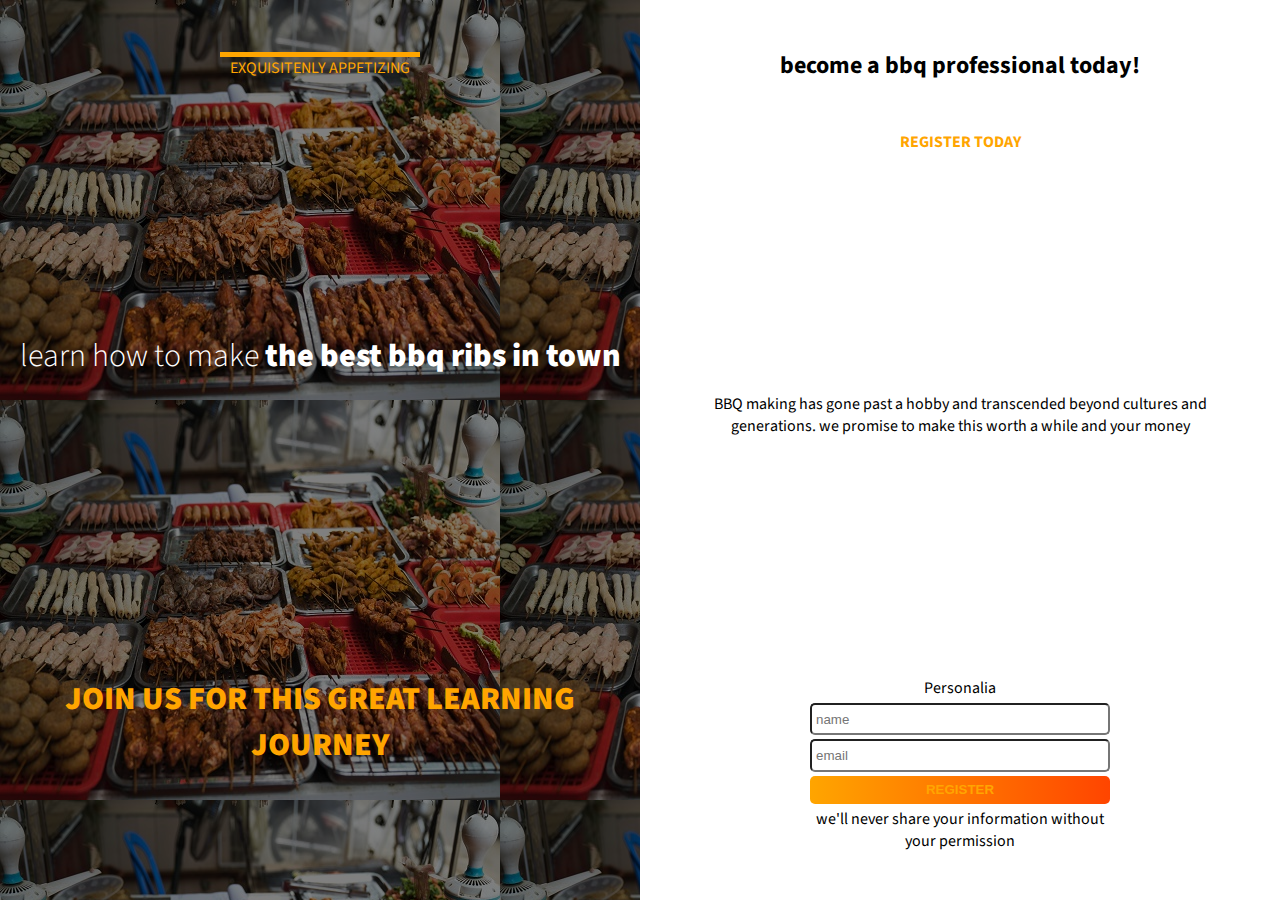
<file: BBQ Site/index.html>
<html lang="en">
  <head>
    <meta charset="UTF-8" />
    <meta http-equiv="X-UA-Compatible" content="IE=edge" />
    <meta name="viewport" content="width=device-width, initial-scale=1.0" />
    <link
      href="https://fonts.googleapis.com/css2?family=Courgette&family=Damion&family=Dancing+Script:wght@700&family=Gentium+Book+Plus:ital,wght@1,400;1,700&family=Homemade+Apple&family=Italianno&family=Lora:ital,wght@1,400;1,700&family=M+PLUS+1+Code&family=Pacifico&family=Philosopher&family=Reem+Kufi&family=Roboto+Mono:wght@300;400&family=Sacramento&family=Source+Sans+Pro:wght@300;400&family=Tangerine:wght@400;700&family=Ubuntu+Mono&family=Ubuntu:ital,wght@0,300;0,400;1,300&display=swap"
      rel="stylesheet"
    />

    <link rel="stylesheet" href="style.css" />
    <title>BBQ RIBS</title>
  </head>
  <body>
    <div class="container">
      <div class="head-content">
        <h1>learn how to make <strong> the best bbq ribs in town</strong></h1>
        <p class="em-text">join us for this great learning journey</p>
        <p class="em-text" id="last-text">Exquisitenly Appetizing</p>
      </div>

      <div class="main-content">
        <h2>become a bbq professional today!</h2>
        <p class="em-text">Register today</p>
        <p>
          BBQ making has gone past a hobby and transcended beyond cultures and
          generations. we promise to make this worth a while and your money
        </p>

        <fieldset>
          <form>
            <legend>Personalia</legend>
            <input type="text" placeholder="name" />
            <input type="text" placeholder="email" />
            <button class="em-text">register</button>
            <p id="last-paragraph">
              we'll never share your information without your permission
            </p>
          </form>
        </fieldset>
      </div>
    </div>
  </body>
</html>
</file>
<file: BBQ Site/style.css>
body {


    margin: 0;
    font-family: 'Source Sans Pro',
        sans-serif;
    /* padding: .25em .2em; */
    text-align: center;
}

* {
    box-sizing: border-box;
}

.head-content {
    /* border: 3px solid red; */
    background: url(images/bbq\ ribs\ 1.jpg);
    background-blend-mode: multiply;
    background-color: gray;
    color: white;
    padding: 1em 0;
    display: flex;
    flex-direction: column;
    justify-content: space-around;
    /* margin-top: 0; */

}

.main-content {
    /* border: 3px solid blue; */
    max-width: 560px;
    margin: 0 auto;
    display: flex;
    flex-direction: column;
    justify-content: space-between;
    align-items: center;

}

.em-text {
    color: orange;
    text-transform: uppercase;
}

/* p.head-content:last-child {
    font-weight: bold;
    border-top: 3px solid;
} */

h1 {
    margin-bottom: 2em;
    font-weight: 300;
}

h2 {
    margin-bottom: 0;
}

h2+p {
    font-weight: 700;
    margin-top: 0;
}

#last-text {
    border-top: 5px solid orange;
    /* border-image: linear-gradient(to left, orangered, orange); */
    order: -1;
    /* padding-top: -5; */
    margin-top: -30px;
    width: 200px;
    margin: 0 auto;
    display: inline-block;
}

h1+p {
    font-size: 2rem;
    font-weight: 900;
    margin-bottom: 0;
}

strong {
    font-weight: 900;
}

p {
    margin-top: 0;
}

fieldset {
    width: 300px;
    margin: 0 auto;
    padding: 0;
    border: none;
}

form {
    width: 100%;
    max-width: 100vw;
    margin: 0;
    padding: 0;
}

form:last-child p {
    font-size: 1em;
}

input,
button {
    width: 100%;
    max-width: 100vw;
    display: block;
    margin: .3em 0;
    padding: .5em .3em;
    border-radius: 5px;
    transition: transform .5s;
    transform: scale(1);

}

input:hover,
input:focus,
button:hover,
button:focus {
    transform: scale(1.1);
}

button {
    font-weight: bold;
    border: none;
    background: linear-gradient(to right, orange, orangered);
}



@media(min-height: 650px) and (min-height: 450px) {
    .container {
        display: flex;
        max-width: 100%;
        max-height: 100vh;
        height: 100vh;
    }

    .main-content {
        width: 50%;
    }

    .head-content {
        width: 50%;
    }

    #last-text {
        margin-top: -5rem;
    }

    h2 {
        margin-bottom: -5rem;
        margin-top: 3rem;
    }

    h2+p {
        margin-top: -6rem;
    }

    #last-paragraph {
        margin-bottom: 3rem;
    }
}
</file>
